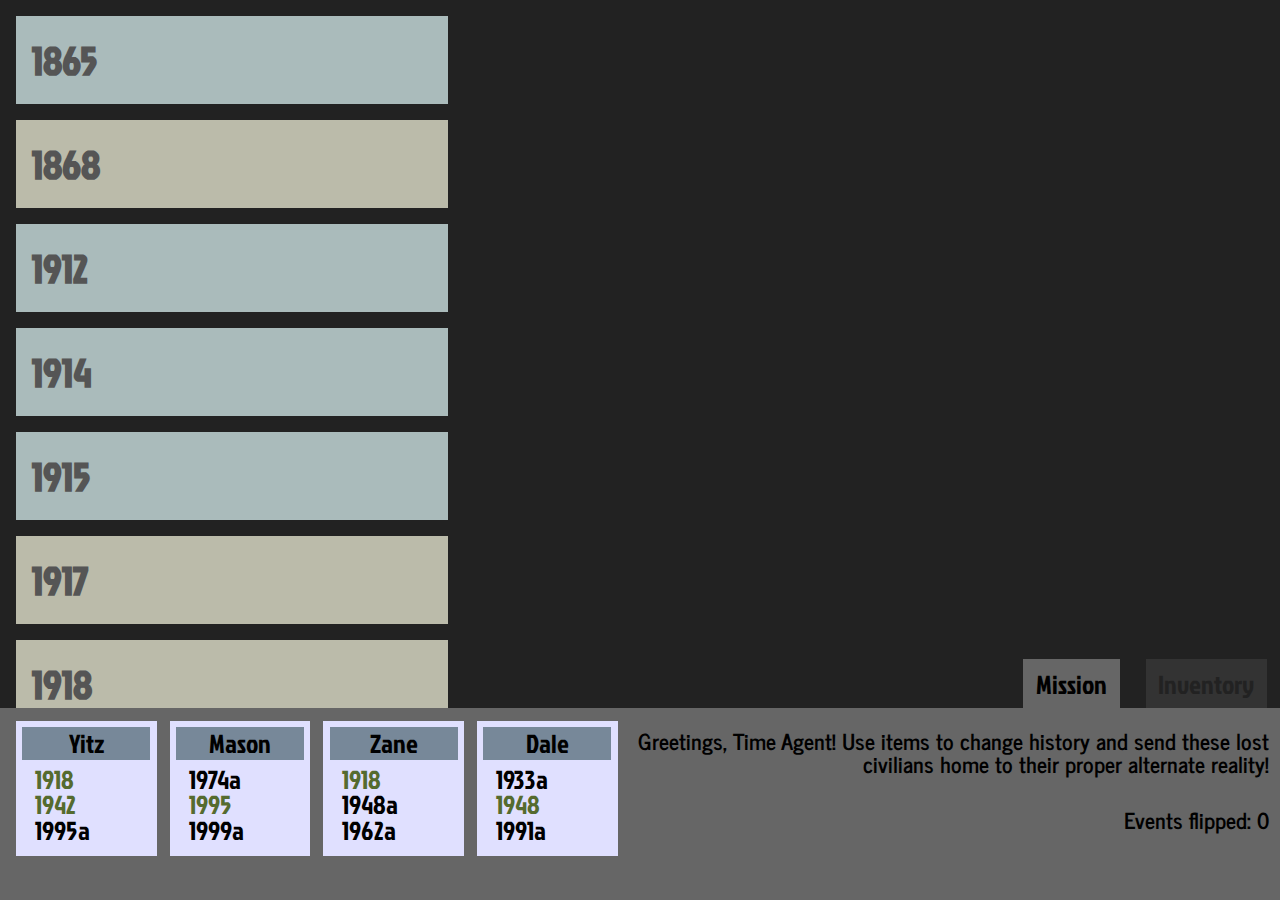
<file: super-solonauts/index.html>
<!DOCTYPE html>

<html lang="en">

<head>
  <meta http-equiv="Content-Type" content="text/html;charset=utf-8" />
  <title>timeline demo</title>

<link rel="stylesheet" href="styles.css" type="text/css" />  
<link href='http://fonts.googleapis.com/css?family=Jockey+One|News+Cycle:400,700' rel='stylesheet' type='text/css'>

<script src="jquery.js"></script>  
  
</head>

<body>

<div id="more">

</div>

<div id="timeline">

</div>

<div id="navi_tabs"> 
<ul>
 <li name="cards" class="inactive">Inventory</li>
 <li name="missions">Mission</li>
</ul>
</div>

<div id="missions">

<div id="status">

</div>

</div>

<div id="cards">
  <div id="draw">Draw</div>
  <div id="trade">Trade</div>
</div>

<div id="trade_window">
  <h3>Trade for what?</h3>
  
  <h4>Nevermind</h4>
</div>


<script src="timeline.js"> </script>
<script src="logic.js"> </script>
<script src="more.js"> </script>
<script src="cards.js"> </script>
<script src="missions.js"> </script>

<script src="main.js"> </script>

</body>
</html>
</file>
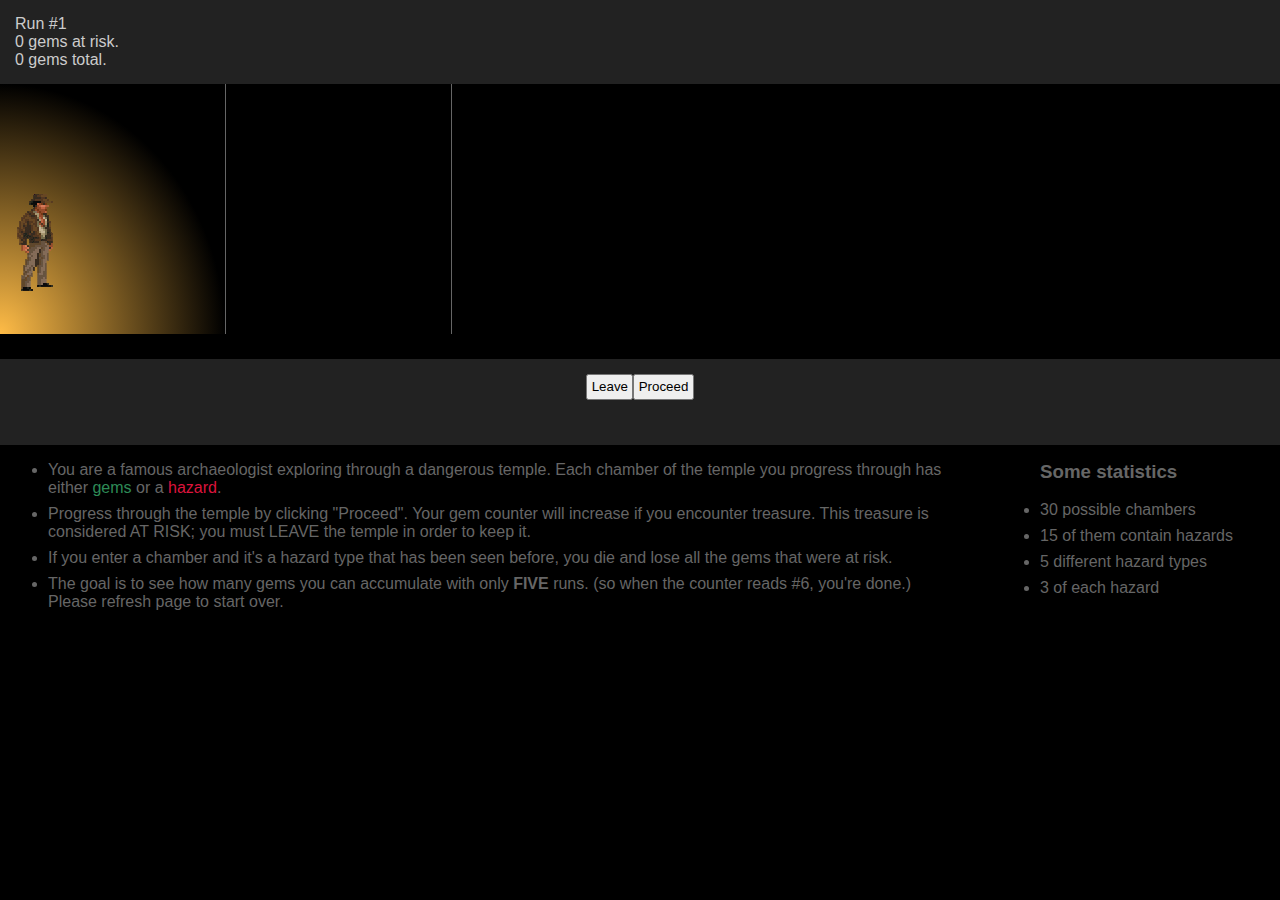
<file: treasure_with_friends/index.html>
<!DOCTYPE html>

<html lang="en">

<head>
  <meta http-equiv="Content-Type" content="text/html;charset=utf-8">
  <title> </title>

<script src="jquery.js"></script>
<!--<link rel="stylesheet" href="styles.css" type="text/css">-->

<style type="text/css">

* { margin: 0; padding: 0; }

body {
    background-color: #000;
    font-family: "Gill Sans MT", sans-serif;
}

#ui, #input, #status {
    padding: 15px;
    background-color: #222;
    color: #ccc;
}

#temple-scroll {
    height: 275px;
    white-space: nowrap;
    overflow-x: scroll;
    overflow-y: hidden;
}

.chamber {
    display: inline-block;
    vertical-align: top;

    width: 225px;
    height: 250px;
}

.chamber h1 {
    padding-right: 5px;
    text-align: right;
    font-size: 28px;
}
.chamber h1.gems, .gems { color: #2E8B57; }
.chamber h1.hazard, .hazard { color: #DC143C; }

.explored {
    background-image: -webkit-linear-gradient(bottom, #FFBC47 0%, #000000 100%);
}

.newly-explored {
    background-image: -webkit-radial-gradient(left bottom, ellipse farthest-side, #FFBC47 0%, #000000 100%);
}

.newly-explored:after {
    position: relative;
    top: -30px;
    content: url("indy.png");
}

.unexplored {
    border: 1px solid #666;
    border-width: 0 1px;
    margin-right: 10px;
}

#input {
    clear: both;
    text-align: center;
}

#input input {
    padding: 0.25em;
}

#how-to-play {
    margin: 1em 0 0 3em;
    color: #666;
}

#how-to-play li {
    margin-bottom: 0.5em;
}

#how-to-play #instructions {
    margin-right: 20em;
}

#how-to-play #stats {
    width: 15em;
    float: right;
}


</style>
</head>

<body>

  <div id="ui">
      <p class="run-number">Run #<span>0</span></p>
      <p class="at-risk"><span>0</span> gems at risk.</p>
      <p class="total"><span>0</span> gems total.</p>
  </div>

  <div id="temple-scroll">

  </div>

  <div id="input">

  </div>

  <div id="status">

  </div>

  <div id="how-to-play">
      <div id="stats">
          <h3>Some statistics</h3>
          <br>
          <ul>
              <li>30 possible chambers</li>
              <li>15 of them contain hazards</li>
              <li>5 different hazard types</li>
              <li>3 of each hazard</li>
          </ul>
      </div>
      <ul id="instructions">
          <li>You are a famous archaeologist exploring through a dangerous temple. Each chamber of the temple you progress through has either <span class="gems">gems</span> or a <span class="hazard">hazard</span>.</li>
          <li>Progress through the temple by clicking "Proceed". Your gem counter will increase if you encounter treasure. This treasure is considered AT RISK; you must LEAVE the temple in order to keep it.</li>
          <li>If you enter a chamber and it's a hazard type that has been seen before, you die and lose all the gems that were at risk.</li>
          <li>The goal is to see how many gems you can accumulate with only <strong>FIVE</strong> runs. (so when the counter reads #6, you're done.) Please refresh page to start over.</li>
      </ul>
  </div>

<script type="text/javascript">

$('document').ready(function() {
    newRound(false);
});

/*********** game functions, heh. *************************************/

var cards;


function init() {
	cards = [
		"2",
		"3",
		"3",
		"5",
		"5",
		"6",
		"7",
		"7",
		"8",
		"8",
		"10",
		"12",
		"15",
		"17",
		"18",
		"spiders",
		"spiders",
		"spiders",
		"cave-in",
		"cave-in",
		"cave-in",
		"mummies",
		"mummies",
		"mummies",
		"spike pit",
		"spike pit",
		"spike pit",
		"snakes",
		"snakes",
		"snakes"
	];
}


/**********************************************************************/

function explore() {
    $('#input').empty();
    $('#status').empty();

    // 1. find chamber w/newly-explored
    var current = $('#temple-scroll div.chamber.newly-explored');

    // 2. replace it with explored
    current.removeClass("newly-explored");
    current.addClass("explored");

    // 3. select unexplored chamber
    var unexplored = $('#temple-scroll div.chamber.unexplored');
    unexplored.removeClass("unexplored");
    unexplored.addClass("newly-explored");

    // 4. pick a card from the deck and assign it to newly-explored
    assignACard(unexplored);

    // 5. check if dead
    if (checkIfDead())
        youDead();

    var confirm = $('<input>');
    confirm.attr("type", "submit");
    confirm.attr("value", "Okay");

    $('#input').append(confirm);
    $('#input input[value="Okay"]').click(makeYourChoice);
}

function youDead() {
    var atRisk = $('#ui p.at-risk span').html();

    $('#status').html("You have died! " + atRisk + " gems were lost.");
    $('#ui p.at-risk span').html(0);
}

function checkIfDead() {
    // 1. check newly explored for a hazard
    var current = $('#temple-scroll div.chamber.newly-explored h1');

    // 2. if it is a hazard, check against old hazards
    if (current.hasClass("hazard")) {
        var currentHazard = current.html();
        var prevHazards = $('#temple-scroll div.chamber.explored h1.hazard');

        for (var i = 0; i < prevHazards.length; i++) {
            var prevHazard = prevHazards[i].innerHTML;
            if (prevHazard === currentHazard)
                return true;
        }

    }
    else {
        // not a hazard, don't have to worry about it
    }

    return false;
}

function assignACard(chamber) {
    var roll = getRandom(0, cards.length);

    var h1 = $('<h1>');

    if (isNaN(parseInt(cards[roll])))
        h1.addClass("hazard");
    else {
        h1.addClass("gems");
        addToAtRisk(cards[roll]);
    }

    h1.html(cards[roll]);
    chamber.append(h1);

    cards.splice(roll, 1);
}

function addToAtRisk(num) {
    var atRisk = parseInt($('#ui p.at-risk span').html());
    atRisk += parseInt(num);
    $('#ui p.at-risk span').html(atRisk);
}

function cashOut(displayStatus) {
    var atRisk = parseInt($('#ui p.at-risk span').html());
    var total = parseInt($('#ui p.total span').html());
    total += atRisk;

    $('#ui p.total span').html(total);
    $('#ui p.at-risk span').html(0);

    if (displayStatus)
        $('#status').html("You made it back to camp! " + atRisk + " gems were gained.");
}

function makeYourChoice() {
    if (checkIfDead())
        newRound(false);
    else
        addUnexploredChamber();

    $('#input').empty();

    var leave = $('<input>');
    leave.attr("type", "submit");
    leave.attr("value", "Leave");

    $('#input').append(leave);
    $('#input input[value="Leave"]').click(newRound);

    var proceed = $('<input>');
    proceed.attr("type", "submit");
    proceed.attr("value", "Proceed");

    $('#input').append(proceed);
    $('#input input[value="Proceed"]').click(explore);
}

function newRound(displayStatus) {
    cashOut(displayStatus);
    $('#temple-scroll').empty();

    var startingChamber = $('<div>');
    startingChamber.addClass("chamber");
    startingChamber.addClass("newly-explored");
    $('#temple-scroll').append(startingChamber);

    // increment run number
    var runNumber = parseInt($('#ui p.run-number span').html());
    $('#ui p.run-number span').html(runNumber + 1);

    init();
    makeYourChoice();
}

function addUnexploredChamber() {
    var chamber = $('<div>');
    chamber.addClass("chamber");
    chamber.addClass("unexplored");

    $('#temple-scroll').append(chamber);
    $('#temple-scroll').animate({scrollLeft: '+=225'});


}

function getRandom(from, to) {
	return Math.floor(Math.random() * to) + from;
}

</script>




</body>
</html>
</file>
<file: super-solonauts/styles.css>
* { margin: 0; padding: 0; }

body {
	font-family: 'Jockey One', sans-serif;
	font-size: 2em;
	background-color: #222;
}

#more h2, #more h3, #missions h2 { font-family: 'News Cycle', sans-serif; }

#timeline {
	position: absolute;
	height: 100%;
	width: 100%;
	
	overflow: auto;
	-webkit-overflow-scrolling: touch;
}

#timeline ul {
	list-style-type: none;
	padding-bottom: 12em;
}

#timeline ul li {
	width: 12.5em;
	padding: 0.5em;
	margin: 0.5em;
	
	color: #555;
}

#timeline ul li h1, #more h1 {
	font-size: 1.25em;
}

#timeline ul li h2, #more h2 {
	font-size: 1em;
}

#timeline ul li.lynchpin { background-color: #abb; }
#timeline ul li.ripple { background-color: #bba; }

#timeline ul li.active {
	background-color: #fff;
	color: #000;
}

#more {
	background-color: #fff;
	border: 1px solid black;

	position: absolute;
	z-index: 10;
	top: 0.5em;
	right: 0.75em;
	padding: 0.5em;
	width: 43%;		
	
	display: none;
	
	font-size: 1.25em;
}

#more h1 {
	text-align: right;

	padding-right: 0.25em;
	margin-bottom: 0.25em;
	background-color: #666;
	color: #fff;
}

#more h1.lynchpin { background: #688; }
#more h1.ripple { background: #886; }

#more h2 {
	line-height: 0.85;
	margin-bottom: 0.5em;
}

#more h3 {
	font-size: 0.6em;
	color: #666;
	line-height: 1;
}

#more h4 {
	margin-top: 1em;
	font-size: 0.5em;
}

#more ul { 
	padding-left: 0.5em;
	line-height: 1;	
}

#more ul li {
	display: inline;
	padding-right: 0.5em;
}

#more h3.flip {
	margin-top: 1em;
	padding: 0.5em;
	text-align: right;
	
	background-color: #666;
	color: #333;
}

#more div.icon {
	background-repeat: no-repeat;
	background-position: center;
	width: 30px;
	height: 30px;
	
	float: left;	
	margin: -0.25em 0.5em 0 0;	
	border: 2px solid #CD5C5C;
}

#more h3.flip.gtg, #more h3 div.gtg {
	color: #90EE90;
	border-color: #90EE90;
}

#missions li.civilian li.gtg {
	color: #556B2F;
}

#more div.icon.pistol { background-image: url("images/icon_pistol.png"); }
#more div.icon.armor { background-image: url("images/icon_armor.png"); }
#more div.icon.disguise { background-image: url("images/icon_disguise.png"); }
#more div.icon.tool { background-image: url("images/icon_tool.png"); }
#more div.icon.bomb { background-image: url("images/icon_bomb.png"); }

#navi_tabs {	
	position: absolute;
	bottom: 6em;
	right: 0;
}

#navi_tabs ul li{
	float: right;
	padding: 0.25em 0.5em;
	margin: 0 0.5em;
	
	background: #666;	
	font-size: 0.8em;
}

#navi_tabs li.inactive {
	background: #333;
	color: #222;
}

#missions, #cards {
	position: absolute;
	z-index: 6;
	bottom: 0;
	
	background: #666;
	height: 6em;
	width: 100%;
}

#missions ul {
	padding-left: 0.5em;
}

#missions ul li.civilian h1 {
	margin-bottom: 0.25em;
	padding: 0.15em 0;
	background-color: #789;

	font-size: 1em;
	text-align: center;
	font-weight: 100;
}

#missions ul li.civilian.returned h1 { 
	background-color: #556B2F;
}

#missions ul li.civilian {
	background-color: #e0e0ff;
	margin: 0.5em 0.5em 0 0;
	padding: 0.25em 0.25em 0.5em 0.25em;

	width: 5em;
	line-height: 1;	
	font-size: 0.8em;
	
	float: left;
}

#missions #status h1, #missions #status h2 {
	padding: 1em 0.5em 0.5em 0.5em;
	line-height: 1;
	font-size: 0.85em;
	text-align: right;
}

#missions #status h2 {
	font-size: 0.7em;
}

#cards { display: none; }

#more  ul, #navi_tabs ul, #missions ul, #cards ul, #trade_window ul { list-style-type: none; }

#cards ul li, #trade_window ul li {
	background: #ffffe0;
	width: 4.75em;
	height: 7em;
	
	float: left;
	margin: 1em 0 0 0.25em;
	padding: 0.5em;
	border: 3px solid #666;
	
	font-size: 0.6em;
	text-transform: uppercase;
	text-align: center;
	
	background-repeat: no-repeat;
	background-position: 50% 75%;
}

#cards ul li.trademe {
	border-color: #DAA520;
}

#cards #trade, #cards #draw {
	position: absolute;
	border: 3px outset #999;
	padding: 0.6em 0.25em;
	right: 0.25em;
	
	font-size: 0.75em;
	width: 4.5em;
	
	color: #555;
	text-align: center;
}

#cards #draw { top: 1em; }

#cards #trade {
	bottom: 0.75em;
}

#cards div#draw.active, #cards div#trade.active {
	background: #999;
	color: #000;
}

#trade_window {
	width: 20em;
	height: 10em;
	
	position: fixed;
	z-index: 20;
	left: 50%;
	top: 5em;
	margin-left: -10em;
	padding: 1em 0 0 1em;
	
	background: #999;
	border: 3px double #000;
		
	display: none;
}

#trade_window h4 {
	position: absolute;
	bottom: 0.5em;
	right: 1em;
}

#timeline ul li:hover, 
#more #links li:hover, 
#navi_tabs ul li:hover, 
#cards ul li:hover, 
#cards div.active:hover,
#missions ul li.civilian li:hover, 
#trade_window ul li:hover, 
#trade_window h4:hover {
	cursor: pointer;
}
</file>
